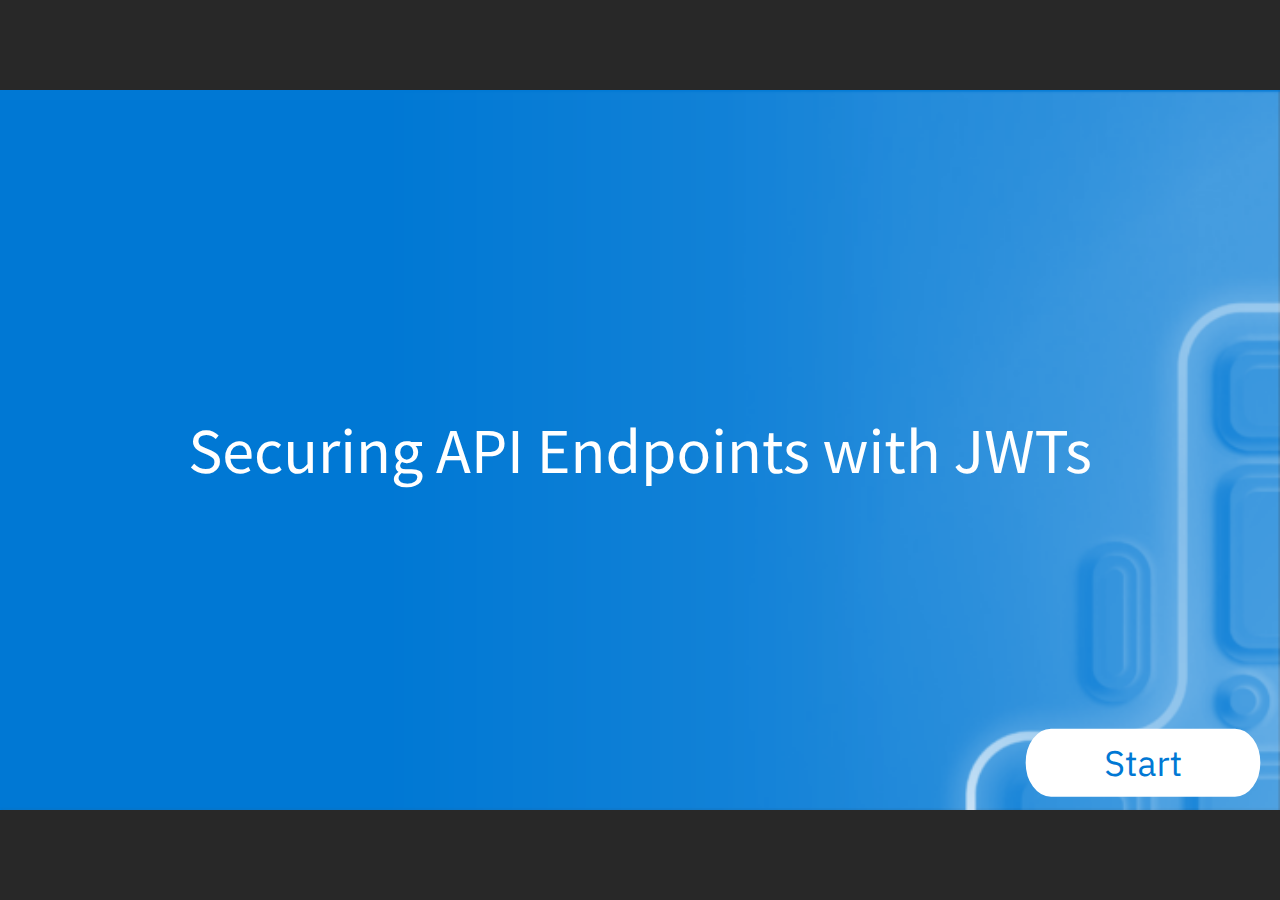
<file: index.html>
﻿<!doctype html>
<html lang="en-US">
<head>
  <meta charset="utf-8">
  <!-- Created using Storyline 360 x64 - http://www.articulate.com  -->
  <!-- version: 3.95.33670.0 -->
  <title>Securing API Endpoints with JWTs</title>
  <meta http-equiv="x-ua-compatible" content="IE=edge"/>
  <meta name="viewport" content="width=device-width,initial-scale=1,user-scalable=no,shrink-to-fit=no,minimal-ui"/>
  <meta name="apple-mobile-web-app-capable" content="yes"/>
  <style>
    html, body { height: 100%; padding: 0; margin: 0 }
    #app { height: 100%; width: 100%; }
  </style>

  <script>
    window.DS = {};
    window.globals = {
      DATA_PATH_BASE: '',
      HAS_FRAME: true,
      HAS_SLIDE: true,

      lmsPresent: false,
      tinCanPresent: false,
      cmi5Present: false,
      aoSupport: false,
      scale: 'noscale',
      captureRc: false,
      browserSize: 'optimal',
      bgColor: '#282828',
      features: 'DropInAcc,DropInBase,DropInCore,DropInInteractions,DropInMisc,DropInVectors,DropInVideo,LayerPresentAsDialog,MultipleQuizTracking,UpdatedThemeEditor',
      themeName: 'unified',
      preloaderColor: '#FFFFFF',
      suppressAnalytics: false,
      productChannel: 'stable',
      publishSource: 'storyline',
      aid: 'aid|ec1426b3-023f-4ed3-86a6-291b0afe7aa1',
      cid: '36344723-e6af-412b-8ef7-4f6a99f228f2',
      playerVersion: '3.95.33670.0',
      publishTimestamp: '2025-01-25T20:51:05.6528568Z',
      maxIosVideoElements: 10,
      connectionSettings: { message: 'You%20are%20offline.%20Trying%20to%20reconnect...', useDarkTheme: false, mode: 'disabled' },
      hasFeature: function(feature) {
        return this.features.split(',').includes(feature);
      },
      
      parseParams: function(qs) {
        if (window.globals.parsedParams != null) {
          return window.globals.parsedParams;
        }
        qs = (qs || window.location.search.substr(1)).split('+').join(' ');
        var params = {},
            tokens,
            re = /[?&]?([^=]+)=([^&]*)/g;

        while (tokens = re.exec(qs)) {
          params[decodeURIComponent(tokens[1]).trim()] =
            decodeURIComponent(tokens[2]).trim();
        }
        window.globals.parsedParams = params;
        return params;
      }

    };
  </script>
  <script>
    var isIe11 = ('ActiveXObject' in window || window.MSBlobBuilder != null)
      && window.msCrypto != null && !window.ActiveXObject;
    if (isIe11) {
      window.globals.unsupportedBrowser = true;
      document.write(atob('[base64]'));
    }
  </script>

  <script>
    if (window.globals.hasFeature('MultiLanguageSinglePackageSupport')) {
      
      
    }
  </script>

  
  <script>window.THREE = { };</script>
  
</head>
<body style="background: #282828" class="cs-HTML theme-unified">
  <!-- 360 -->
  <script>!function(){var e,i=/iPhone/i,o=/iPod/i,n=/iPad/i,t=/\biOS-universal(?:.+)Mac\b/i,r=/\bAndroid(?:.+)Mobile\b/i,a=/Android/i,d=/(?:SD4930UR|\bSilk(?:.+)Mobile\b)/i,p=/Silk/i,l=/Windows Phone/i,u=/\bWindows(?:.+)ARM\b/i,b=/BlackBerry/i,s=/BB10/i,c=/Opera Mini/i,f=/\b(CriOS|Chrome)(?:.+)Mobile/i,h=/Mobile(?:.+)Firefox\b/i,v=function(e){return void 0!==e&&"MacIntel"===e.platform&&"number"==typeof e.maxTouchPoints&&e.maxTouchPoints>1&&"undefined"==typeof MSStream};e=function(e){var m={userAgent:"",platform:"",maxTouchPoints:0};e||"undefined"==typeof navigator?"string"==typeof e?m.userAgent=e:e&&e.userAgent&&(m={userAgent:e.userAgent,platform:e.platform,maxTouchPoints:e.maxTouchPoints||0}):m={userAgent:navigator.userAgent,platform:navigator.platform,maxTouchPoints:navigator.maxTouchPoints||0};var g=m.userAgent,y=g.split("[FBAN");void 0!==y[1]&&(g=y[0]),void 0!==(y=g.split("Twitter"))[1]&&(g=y[0]);var A=function(e){return function(i){return i.test(e)}}(g),w={apple:{phone:A(i)&&!A(l),ipod:A(o),tablet:!A(i)&&(A(n)||v(m))&&!A(l),universal:A(t),device:(A(i)||A(o)||A(n)||A(t)||v(m))&&!A(l)},amazon:{phone:A(d),tablet:!A(d)&&A(p),device:A(d)||A(p)},android:{phone:!A(l)&&A(d)||!A(l)&&A(r),tablet:!A(l)&&!A(d)&&!A(r)&&(A(p)||A(a)),device:!A(l)&&(A(d)||A(p)||A(r)||A(a))||A(/\bokhttp\b/i)},windows:{phone:A(l),tablet:A(u),device:A(l)||A(u)},other:{blackberry:A(b),blackberry10:A(s),opera:A(c),firefox:A(h),chrome:A(f),device:A(b)||A(s)||A(c)||A(h)||A(f)},any:!1,phone:!1,tablet:!1};return w.any=w.apple.device||w.android.device||w.windows.device||w.other.device,w.phone=w.apple.phone||w.android.phone||w.windows.phone,w.tablet=w.apple.tablet||w.android.tablet||w.windows.tablet,w}(),"object"==typeof exports&&"undefined"!=typeof module?module.exports=e:"function"==typeof define&&define.amd?define((function(){return e})):this.isMobile=e}();
    window.isMobile.apple.tablet = window.isMobile.apple.tablet ||
      (navigator.platform === 'MacIntel' && navigator.maxTouchPoints > 1);
    window.isMobile.apple.device = window.isMobile.apple.device || window.isMobile.apple.tablet;
    window.isMobile.tablet = window.isMobile.tablet || window.isMobile.apple.tablet;
    window.isMobile.any = window.isMobile.any || window.isMobile.apple.tablet;
  </script>

  <div id="focus-sink" tabindex="-1"></div>

  <div id="preso"></div>
  <script>
    (function() {

      var classTypes = [ 'desktop', 'mobile', 'phone', 'tablet' ];

      var addDeviceClasses = function(prefix, testObj) {
        var curr, i;
        for (i = 0; i < classTypes.length; i++) {
          curr = classTypes[i];
          if (testObj[curr]) {
            document.body.classList.add(prefix + curr);
          }
        }
      };

      var params = window.globals.parseParams(),
          isDevicePreview = params.devicepreview === '1',
          isPhoneOverride = params.deviceType === 'phone' || (isDevicePreview && params.phone == '1'),
          isTabletOverride = (params.deviceType === 'tablet' || isDevicePreview) && !isPhoneOverride,
          isMobileOverride = isPhoneOverride || isTabletOverride;

      var deviceView = {
        desktop: !window.isMobile.any && !isMobileOverride,
        mobile: window.isMobile.any || isMobileOverride,
        phone: isPhoneOverride || (window.isMobile.phone && !isTabletOverride),
        tablet: isTabletOverride || window.isMobile.tablet
      };

      window.globals.deviceView = deviceView;
      window.isMobile.desktop = !window.isMobile.any;
      window.isMobile.mobile = window.isMobile.any;

      addDeviceClasses('view-', deviceView);

    })();
  </script>
  
  <script src='story_content/triggers.js' type=text/javascript></script>
<script src='story_content/user.js' type=text/javascript></script>
  <div class="slide-loader"></div>

  <script>
    var doc = document, loader = doc.body.querySelector('.slide-loader'); [ 1, 2, 3 ].forEach(function(n) { var d = doc.createElement('div'); d.style.backgroundColor = window.globals.preloaderColor; d.classList.add('mobile-loader-dot'); d.classList.add('dot' + n); loader.appendChild(d); });
  </script>

  <div class="mobile-load-title-overlay" style="display: none">
    <div class="mobile-load-title">Securing API Endpoints with JWTs</div>
  </div>

  <div class="mobile-chrome-warning"></div>

  
<style>
  .warn-connection-dialog {
    display: none;
    background: transparent;
    pointer-events: all;
    position: fixed;
    left: 0;
    top: 0;
    width: 100%;
    height: 100%;
    z-index: 999;
  }

  .warn-connection-content {
    pointer-events: all;
    border-radius: 4px;
    background: white;
    border: 1px solid #E7E7E7;
    color: #333333;
    box-shadow: 0 2px 4px rgba(0, 0, 0, 0.25);
    transition: all 150ms ease-out;
    position: absolute;
    white-space: nowrap;
  }

  .view-phone.is-landscape .warn-connection-content {
    left: 23px;
    bottom: 23px;
  }

  .view-tablet.is-landscape .warn-connection-content {
    left: 50%;
    top: 20px;
    transform: translateX(-50%);
  }

  .view-mobile.is-portrait .warn-connection-content {
    transform: translate(-50%, calc(-100% - 15px));
  }

  .warn-connection-content p {
    display: inline-block;
    margin: 0 8px 0 0;
    line-height: 33px;
    font-size: 11px;
  }

  .warn-connection-content svg {
    position: relative;
    vertical-align: middle;
    margin: 0 2px 2px 8px;
  }

  .view-desktop .warn-connection-content {
    left: 1.5em;
    bottom: 1.5em;
  }

  .view-desktop .warn-connection-content p {
    font-size: 1.1em;
  }

  .is-offline .warn-connection-dialog {
    display: block;
  }

  .is-offline .cs-panel * {
    pointer-events: none !important;
  }

  .is-offline .cs-panel {
    pointer-events: all !important;
  }

  .is-offline #nav-controls * {
    pointer-events: none !important;
  }

  .is-offline #nav-controls {
    pointer-events: all !important;
  }
</style>

<div class="warn-connection-dialog" role="alertdialog" aria-modal="true" tabindex="0" aria-labelledby="warn-connection-message">
  <div class="warn-connection-content">
    <svg width="17" height="15" viewBox="0 0 17 15" xmlns="http://www.w3.org/2000/svg">
      <path fill="#8F0000" stroke="white" d="M16.07,12.98 L15.88,12.23 L9.51,1.21 C8.97,0.26,7.6,0.26,7.06,1.21 L0.69,12.23 C0.15,13.16,0.81,14.36,1.91,14.36 H14.65 C15.47,14.36,16.05,13.7,16.07,12.98 Z"/>
      <path fill="white" stroke="white" d="M8.58,5.5 C8.35,5.28,8.5,5.35,8.21,5.32 C8.09,5.35,7.97,5.49,7.96,5.67 C7.97,5.79,7.98,5.92,7.98,6.04 L7.98,6.04 C7.99,6.17,8,6.31,8.01,6.43 L8.01,6.44 C8.03,6.92,8.06,7.41,8.09,7.9 L8.09,7.9 C8.12,8.39,8.14,8.88,8.17,9.37 C8.17,9.39,8.18,9.42,8.2,9.44 C8.23,9.46,8.25,9.47,8.28,9.47 C8.31,9.47,8.34,9.46,8.35,9.44 C8.37,9.43,8.38,9.4,8.39,9.35 L8.39,9.34 C8.39,9.24,8.4,9.15,8.4,9.05 L8.4,9.05 C8.41,8.96,8.41,8.86,8.42,8.75 C8.43,8.44,8.45,8.12,8.47,7.81 L8.47,7.81 C8.49,7.49,8.51,7.18,8.53,6.87 C8.55,6.46,8.56,6.05,8.59,5.64 L8.6,5.62 C8.6,5.57,8.59,5.53,8.58,5.5 L8.21,5.32 Z"/>
      <circle fill="white" stroke="white" cx="8.3" cy="11.35" r="0.3"/>
    </svg>
    <p id="warn-connection-message">You are offline. Trying to reconnect...</p>
  </div>
</div>

<script>
  (function() {
    window.DS.connection = {
      warningShown: false,
      assets: {},
      loadingAssetGroup: false,
      retryDelay: 500
    };

    var connectionSettings = window.globals.connectionSettings || {};

    var useConnectionMessages = window.AbortController != null &&
      window.location.protocol != 'file:' &&
      connectionSettings.mode === 'normal';

    window.DS.connection.useConnectionMessages = useConnectionMessages;

    var assetCount = 0;
    var checkLoadedId;


    if (useConnectionMessages && connectionSettings != null) {
      var contentEl = document.querySelector('.warn-connection-content');
      var messageEl = contentEl.querySelector('p');

      if (connectionSettings.useDarkTheme) {
        contentEl.style.borderColor = '#BABBBA';
        contentEl.style.backgroundColor = '#282828';
        contentEl.style.color = '#FFFFFF';
      }

      if (connectionSettings.message != null) {
        messageEl.textContent = window.decodeURIComponent(connectionSettings.message);
      }
    }

    function checkAssetsReady() {
      for (var i in DS.connection.assets) {
        if (!DS.connection.assets[i].success) {
          return false;
        }
      }
      return true;
    }

    function stopAssetGroup() {
      if (!useConnectionMessages) { return; }

      assetCount = 0;

      DS.connection.oldAssetGroup = DS.connection.assets;
      DS.connection.assets = {};
      DS.connection.loadingAssetGroup = false;
      clearInterval(checkLoadedId);
    }

    function startAssetGroup() {
      if (!useConnectionMessages) { return; }
      var ticks = 0;
      clearInterval(checkLoadedId);
      checkLoadedId = setInterval(function() {
        var loaded = 0;
        if (assetCount === 0 && loaded === 0) {
          clearInterval(checkLoadedId);
          return;
        }

        for (var i in DS.connection.assets) {
          if (DS.connection.assets[i].success) {
            loaded++;
          }
        }

        if (assetCount === loaded && checkAssetsReady()) {
          for (var i in DS.connection.assets) {
            if (DS.connection.assets[i].action) {
              DS.connection.assets[i].action();
            }
          }
          hideWarning();
          stopAssetGroup();
        }
      }, 100)
    }

    function requiredAsset(url, action, retry, type) {
      if (!useConnectionMessages) { return; }
      if (DS.connection.assets[url]) { return; }

      DS.connection.assets[url] = {
        success: false, action: action, retry: retry, type: type
      };
      assetCount = Object.keys(DS.connection.assets).length;
      if (!DS.connection.loadingAssetGroup) {
        startAssetGroup();
      }
      DS.connection.loadingAssetGroup = true;
    }

    function assetLoaded(url) {
      if (!useConnectionMessages) { return; }
      if (DS.connection.assets[url]) {
        DS.connection.assets[url].success = true;
      }
    }

    function assetFailed(url) {
      if (!useConnectionMessages) { return; }
      if (!DS.connection.assets[url]) {
        if (/\.js$/.test(url) && url.indexOf('transcripts') === -1) {
          setTimeout(function() {
            if (DS.connection.lastSlideLoaded != null) {
              DS.connection.lastSlideLoaded();
            }
          }, DS.connection.retryDelay);
        }
        return;
      }
      if (!DS.connection.warningShown) { showWarning(); }
      if (DS.connection.assets[url].retry) {
        setTimeout(function() {
          if (!DS.connection.assets[url].success) {
            DS.connection.assets[url].retry()
          }
        }, DS.connection.retryDelay);
      }
    }

    function hideWarning() {
      document.body.classList.remove('is-offline');
      DS.connection.warningShown = false;
      enableKeys();
    }
    DS.connection.hideWarning = hideWarning

    function showWarning(btn) {
      document.body.classList.add('is-offline')
      DS.connection.warningShown = true;
      updateWarningPosition();
      disableKeys();
    }

    function updateWarningPosition() {
      if (!DS.connection.warningShown) {
        return;
      }

      var isPortrait = document.body.classList.contains('is-portrait');
      var isMobile = document.body.classList.contains('view-mobile');
      var warningEl = document.querySelector('.warn-connection-content');

      if (isPortrait && isMobile) {
        var slide = document.querySelector('.primary-slide');
        var slideRect = slide != null
          ? slide.getBoundingClientRect()
          : { top: window.innerHeight, left: 0, width: window.innerWidth };

        warningEl.style.top = `${slideRect.top}px`
        warningEl.style.left = `${slideRect.left + slideRect.width / 2}px`
      } else {
        warningEl.style.top = null;
        warningEl.style.left = null;
      }

      window.requestAnimationFrame(updateWarningPosition);
    }

    function onDisableKeyDown(e) {
      e.preventDefault();
      e.stopImmediatePropagation();
    }

    function onDisableKeyUp(e) {
      e.preventDefault();
      e.stopImmediatePropagation();
    }

    var accStyle = document.createElement('style');
    var warnDialogEl = document.querySelector('.warn-connection-dialog');

    function disableKeys() {
      if (DS.views && DS.views.nsStack && DS.views.nsStack.length === 1) {
        DS.views.nsStack[0].tabReachable = false
        DS.views.nsStack[0].updateTabIndex(true, true);
      }

      accStyle.innerHTML = '.acc-shadow-dom { display: none; }';
      document.body.appendChild(accStyle);

      warnDialogEl.parentNode.append(warnDialogEl);
      warnDialogEl.focus();
    }

    function enableKeys() {
      accStyle.remove();
      if (DS.views && DS.views.nsStack && DS.views.nsStack.length === 1 && DS.views.nsStack[0].name === '_frame') {
        DS.views.nsStack[0].tabReachable = true;
        DS.views.nsStack[0].updateTabIndex();
      }
    }

    // these will all be noops if the feature flag isn't set in
    // the data and `window.globals.features`
    DS.connection.requiredAsset = requiredAsset;
    DS.connection.assetLoaded = assetLoaded;
    DS.connection.assetFailed = assetFailed;
    DS.connection.stopAssetGroup = stopAssetGroup;
    DS.connection.startAssetGroup = startAssetGroup;
  })();
</script>


  <script>
    
    if (window.autoSpider && window.vInterfaceObject) {
      document.querySelector('.mobile-load-title-overlay').style.display = 'none';
    }
  </script>

  

  <link rel="stylesheet" href="html5/data/css/output.min.css" data-noprefix/>
</body>
<script src="html5/lib/scripts/bootstrapper.min.js"></script>
</html>
</file>
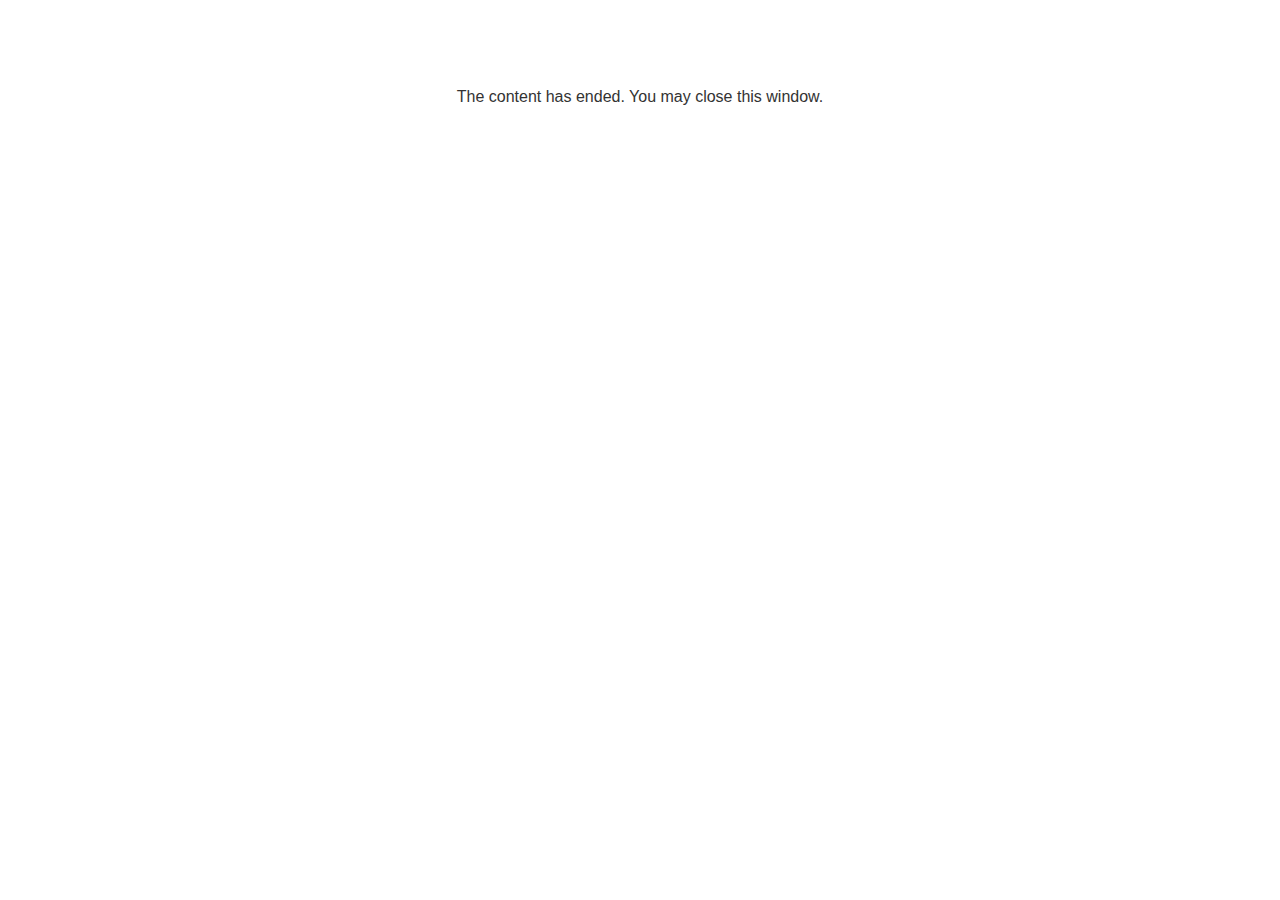
<file: lms/goodbye.html>
<!doctype html>
<html>
<body style="background-color: #ffffff;">

<p role="alert" style="color: #333333;font-family: Lato, articulate, tahoma, arial;font-size: medium;text-align: center;">
<br><br><br><br>
The content has ended. You may close this window.
</p>

</body>
</html>
</file>
